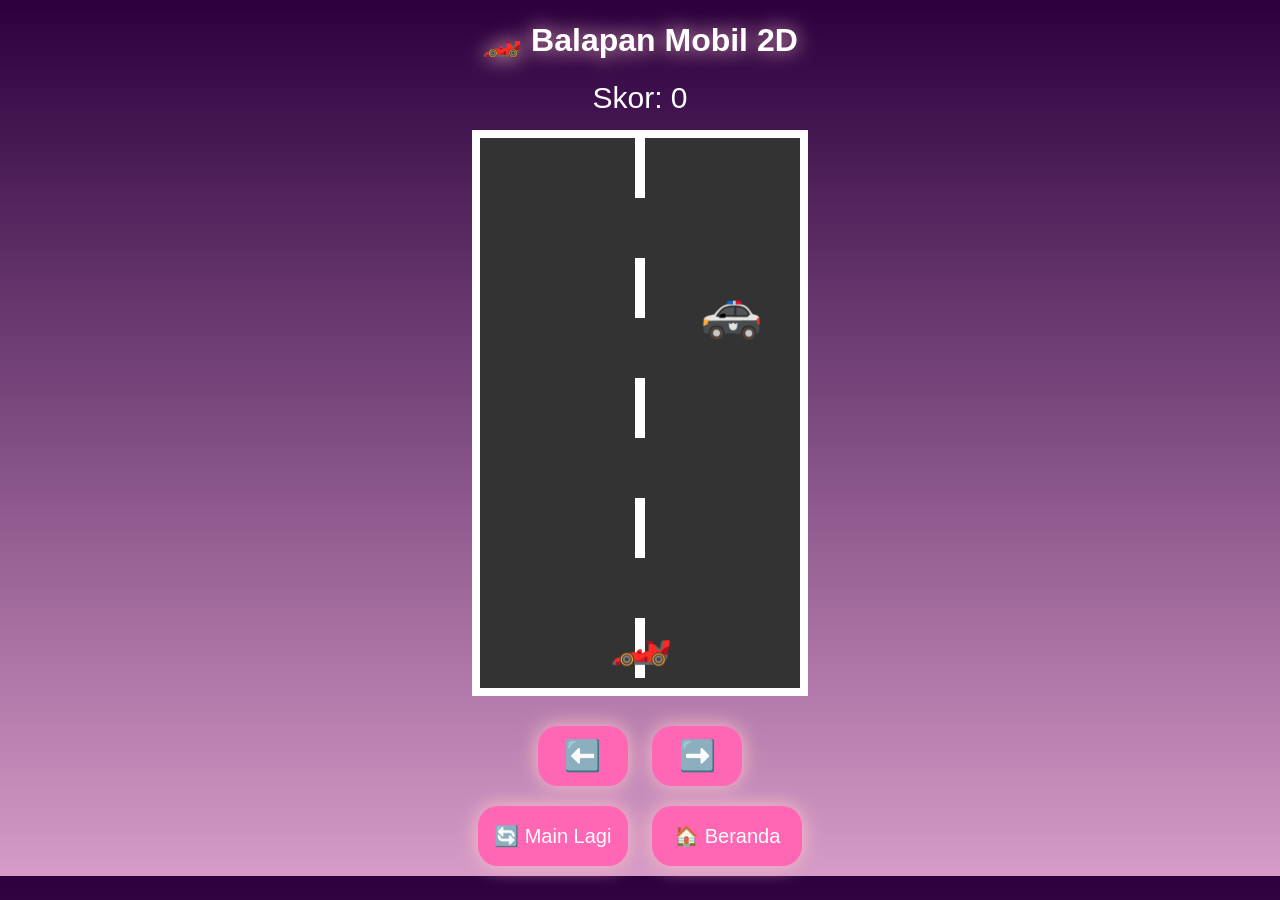
<file: templates/balapan.html>
<!DOCTYPE html>
<html>
<head>
<meta charset="UTF-8">
<title>🏎️ Balapan Mobil 2D Premium</title>

<style>
body{
margin:0;
text-align:center;
font-family:Arial;
color:white;
background:linear-gradient(to bottom,#2b003d,#d69bc7);
overflow:hidden;
}

h1{
text-shadow:0 0 20px pink;
}

#score{
font-size:30px;
margin-bottom:15px;
}

#game{
position:relative;
width:320px;
height:550px;
margin:auto;
background:#333;
border:8px solid white;
overflow:hidden;
}

.line{
position:absolute;
width:10px;
height:60px;
background:white;
left:155px;
}

#player{
position:absolute;
bottom:20px;
left:130px;
font-size:50px;
transition:0.1s;
}

#enemy{
position:absolute;
top:-70px;
left:130px;
font-size:50px;
}

.controls{
margin-top:20px;
}

button{
width:90px;
height:60px;
font-size:30px;
border:none;
border-radius:20px;
background:#ff66b3;
color:white;
margin:10px;
box-shadow:0 0 20px pink;
}

.menu button{
width:150px;
font-size:20px;
}
</style>
</head>
<body>

<h1>🏎️ Balapan Mobil 2D</h1>

<div id="score">
Skor: <span id="nilai">0</span>
</div>

<div id="game">

<div class="line" style="top:0"></div>
<div class="line" style="top:120px"></div>
<div class="line" style="top:240px"></div>
<div class="line" style="top:360px"></div>
<div class="line" style="top:480px"></div>

<div id="enemy">🚓</div>

<div id="player">🏎️</div>

</div>

<div class="controls">
<button onclick="kiri()">⬅️</button>
<button onclick="kanan()">➡️</button>
</div>

<div class="menu">
<button onclick="location.reload()">🔄 Main Lagi</button>

<button onclick='window.location="/"'>
🏠 Beranda
</button>
</div>

<script>
let playerPos=130;
let enemyY=-80;
let enemyPos=[40,130,220];
let enemyX=enemyPos[Math.floor(Math.random()*3)];
let skor=0;

function kiri(){
if(playerPos>40){
playerPos-=90;
document.getElementById("player").style.left=playerPos+"px";
}
}

function kanan(){
if(playerPos<220){
playerPos+=90;
document.getElementById("player").style.left=playerPos+"px";
}
}

setInterval(function(){

enemyY+=5;

document.getElementById("enemy").style.top=enemyY+"px";
document.getElementById("enemy").style.left=enemyX+"px";

if(enemyY>550){
enemyY=-80;
enemyX=enemyPos[Math.floor(Math.random()*3)];
skor++;
document.getElementById("nilai").innerHTML=skor;
}

if(enemyY>430 && enemyX==playerPos){
alert("💥 GAME OVER!\nSkor: "+skor);
location.reload();
}

},30);
</script>

</body>
</html>
</file>
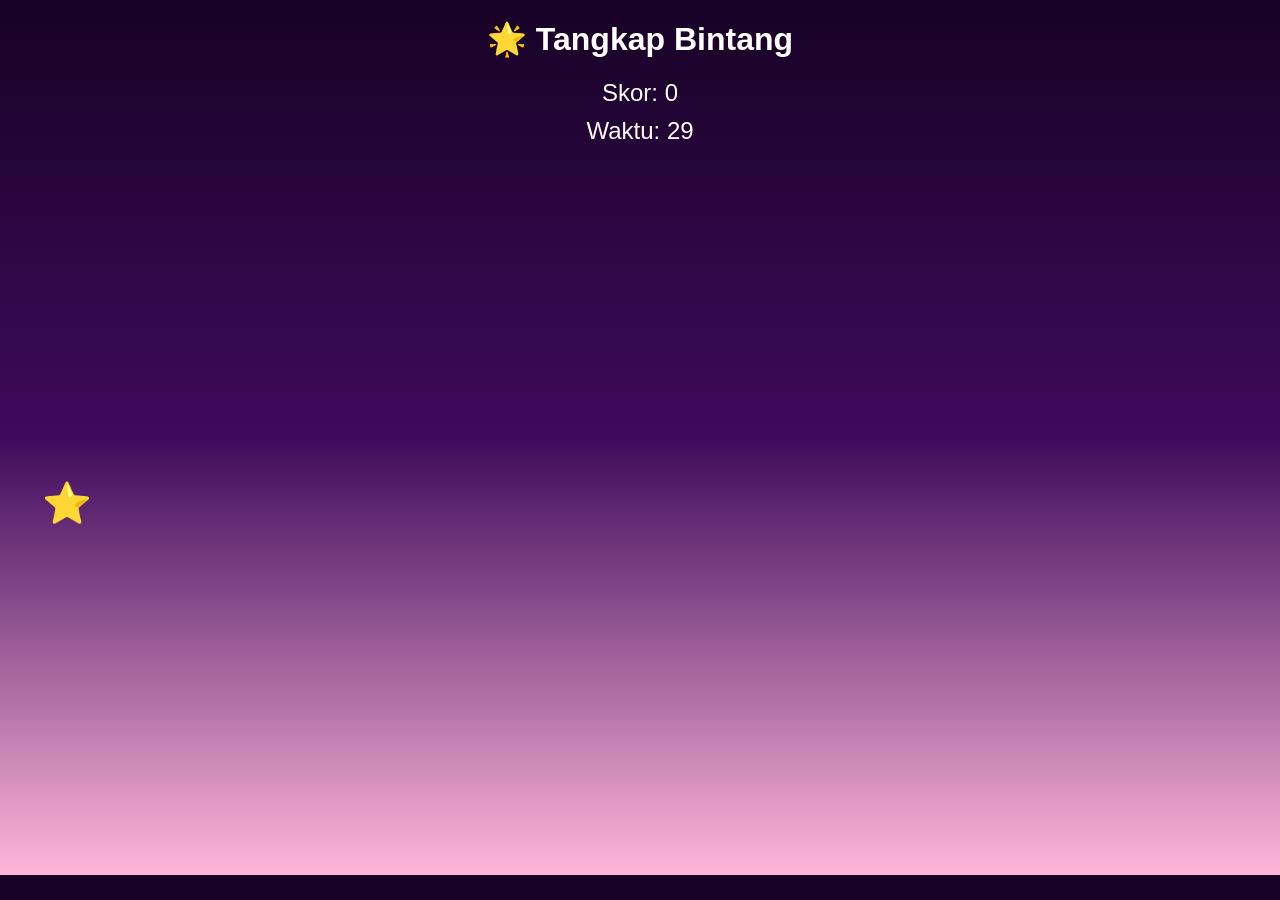
<file: templates/bintang.html>
<!DOCTYPE html>
<html lang="id">
<head>
<meta charset="UTF-8">
<meta name="viewport" content="width=device-width, initial-scale=1.0">
<title>🌟 Tangkap Bintang - RaynaN World</title>

<style>
body{
margin:0;
background:linear-gradient(to bottom,#170225,#3f0a5c,#ffb6d9);
font-family:Arial,sans-serif;
color:white;
text-align:center;
overflow:hidden;
}

h1{
margin-top:20px;
}

#skor,#waktu{
font-size:24px;
margin:10px;
}

#area{
position:relative;
width:100vw;
height:80vh;
}

.bintang{
position:absolute;
font-size:40px;
cursor:pointer;
animation:putar 1s infinite alternate;
}

@keyframes putar{
from{
transform:scale(1);
}
to{
transform:scale(1.2);
}
}
</style>
</head>
<body>

<h1>🌟 Tangkap Bintang</h1>

<div id="skor">Skor: 0</div>
<div id="waktu">Waktu: 30</div>

<div id="area"></div>

<script>

let skor = 0;
let waktu = 30;

function buatBintang(){

const bintang = document.createElement("div");
bintang.className = "bintang";
bintang.innerHTML = "⭐";

bintang.style.left = Math.random()*90 + "vw";
bintang.style.top = Math.random()*70 + "vh";

bintang.onclick = function(){

skor++;
document.getElementById("skor").innerHTML =
"Skor: " + skor;

bintang.remove();

};

document.getElementById("area").appendChild(bintang);

setTimeout(()=>{
bintang.remove();
},2000);

}

setInterval(buatBintang,800);

let timer = setInterval(function(){

waktu--;

document.getElementById("waktu").innerHTML =
"Waktu: " + waktu;

if(waktu <= 0){

clearInterval(timer);

alert("🎉 Permainan selesai!\nSkor kamu: " + skor);

location.reload();

}

},1000);

</script>

</body>
</html>
</file>
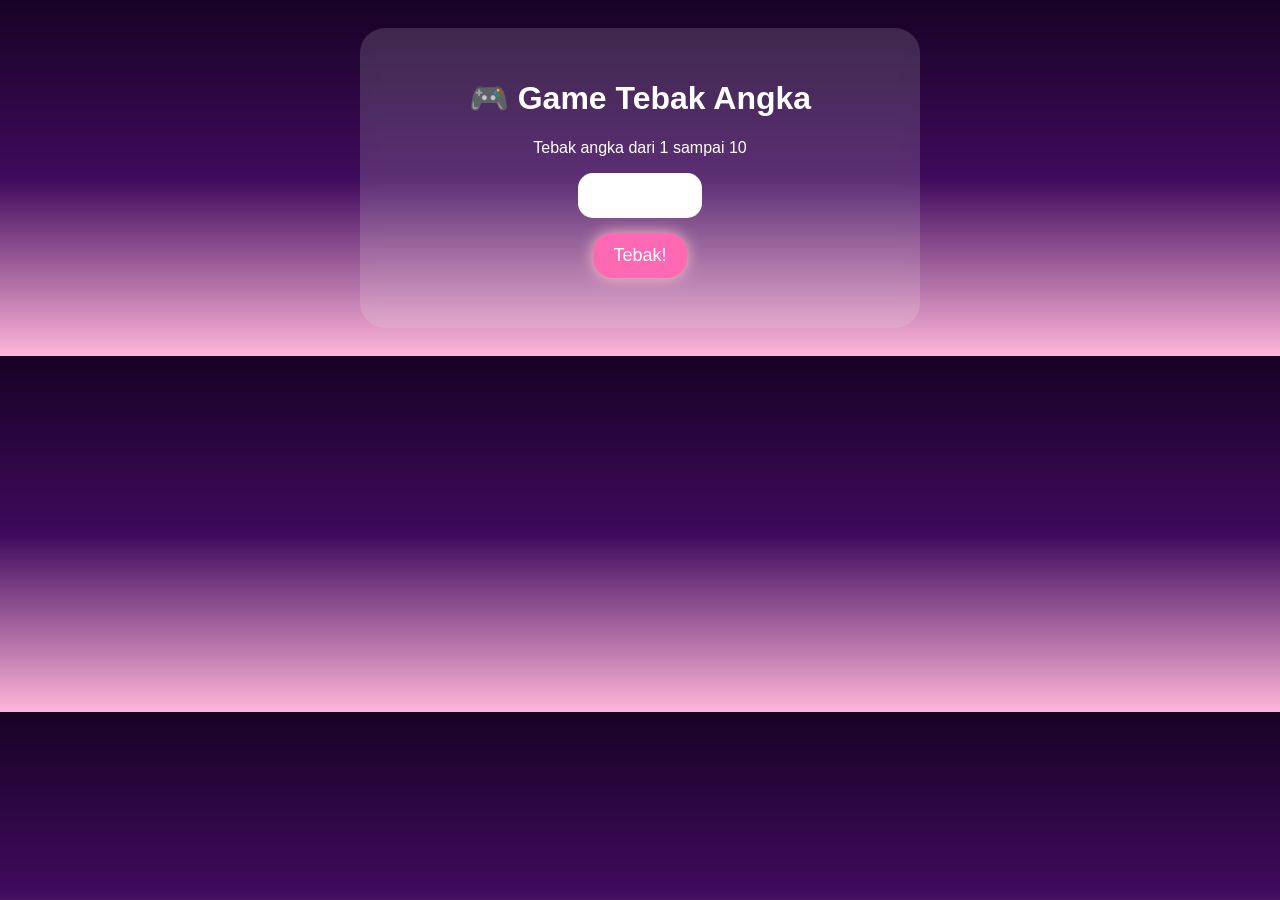
<file: templates/game.html>
<!DOCTYPE html>
<html lang="id">
<head>
<meta charset="UTF-8">
<meta name="viewport" content="width=device-width, initial-scale=1.0">
<title>🎮 Game Zone - RaynaN World</title>

<style>
body{
background:linear-gradient(to bottom,#170225,#3f0a5c,#ffb6d9);
font-family:Arial,sans-serif;
color:white;
text-align:center;
padding:20px;
}

.box{
max-width:500px;
margin:auto;
background:rgba(255,255,255,0.15);
padding:30px;
border-radius:25px;
backdrop-filter:blur(8px);
}

input{
padding:12px;
border:none;
border-radius:15px;
font-size:18px;
width:100px;
text-align:center;
}

button{
padding:12px 20px;
border:none;
border-radius:20px;
background:#ff69b4;
color:white;
font-size:18px;
margin-top:15px;
box-shadow:0 0 15px pink;
}

#hasil{
margin-top:20px;
font-size:20px;
}
</style>
</head>

<body>

<div class="box">

<h1>🎮 Game Tebak Angka</h1>

<p>Tebak angka dari 1 sampai 10</p>

<input type="number" id="angka">

<br>

<button onclick="cek()">Tebak!</button>

<h2 id="hasil"></h2>

</div>

<script>

var rahasia=Math.floor(Math.random()*10)+1;

function cek(){

var angka=document.getElementById("angka").value;

if(angka==rahasia){
document.getElementById("hasil").innerHTML=
"🎉 Selamat! Jawaban benar!";
}
else{
document.getElementById("hasil").innerHTML=
"❌ Salah! Coba lagi.";
}

}

</script>

</body>
</html>
</file>
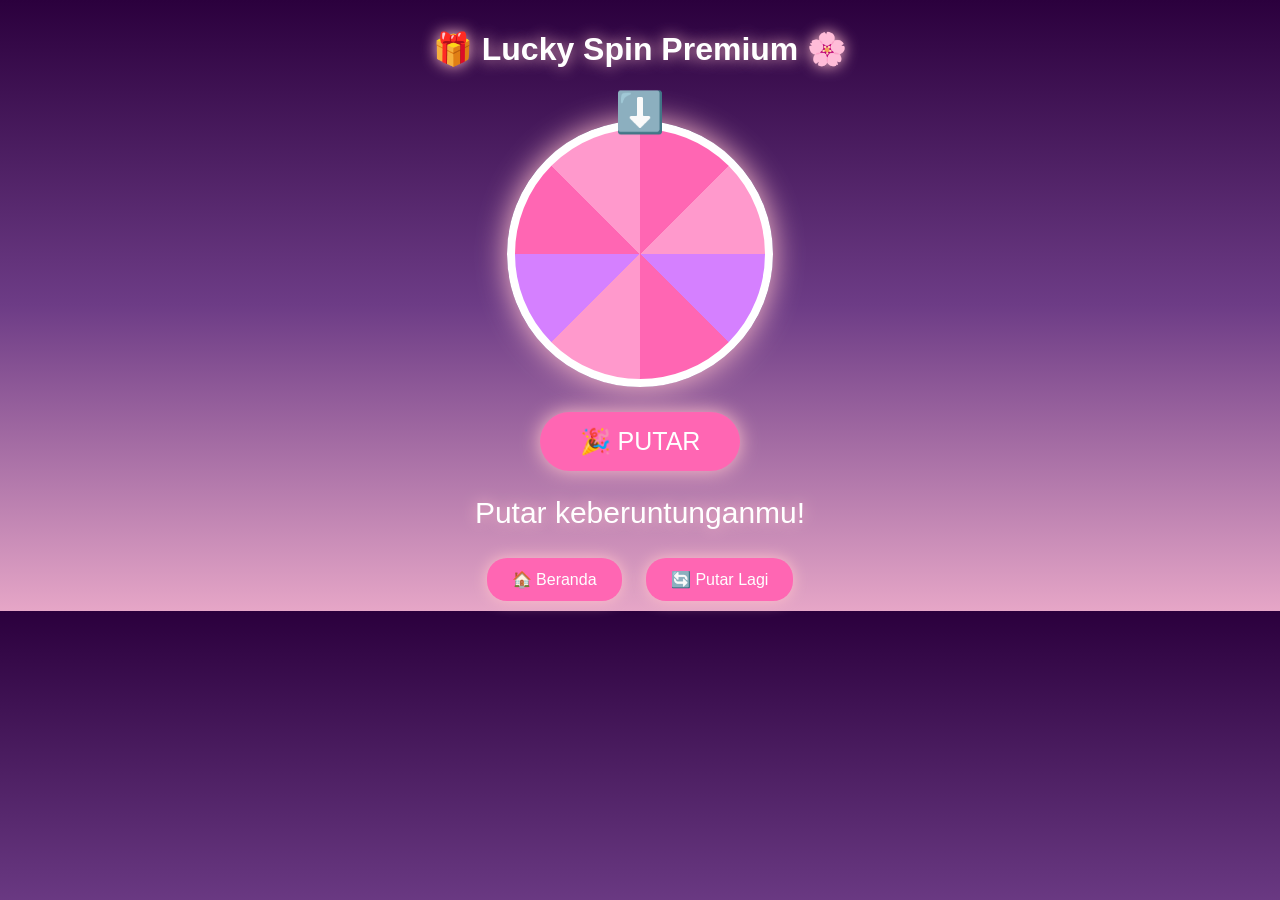
<file: templates/luckyspin.html>
<!DOCTYPE html>
<html>
<head>
<meta charset="UTF-8">
<title>🎁 Lucky Spin Premium</title>

<style>
body{
margin:0;
font-family:Arial;
text-align:center;
color:white;
background:linear-gradient(to bottom,#2b003d,#6d3c86,#e6a6c7);
overflow:hidden;
}

.container{
margin-top:30px;
}

h1{
text-shadow:0 0 15px pink;
}

.wheel{
width:250px;
height:250px;
border-radius:50%;
margin:auto;
border:8px solid white;
box-shadow:0 0 30px pink;
transition:transform 5s ease-out;

background:conic-gradient(
#ff66b3 0deg 45deg,
#ff99cc 45deg 90deg,
#d580ff 90deg 135deg,
#ff66b3 135deg 180deg,
#ff99cc 180deg 225deg,
#d580ff 225deg 270deg,
#ff66b3 270deg 315deg,
#ff99cc 315deg 360deg
);
}

.pointer{
font-size:40px;
margin-bottom:-15px;
}

button{
margin-top:25px;
padding:15px 40px;
font-size:25px;
border:none;
border-radius:30px;
background:#ff66b3;
color:white;
box-shadow:0 0 20px pink;
}

.result{
font-size:30px;
margin-top:25px;
text-shadow:0 0 15px pink;
}

.menu a{
text-decoration:none;
color:white;
background:#ff66b3;
padding:12px 25px;
border-radius:20px;
box-shadow:0 0 15px pink;
margin:10px;
display:inline-block;
}

.sakura{
position:fixed;
top:-50px;
font-size:25px;
animation:fall linear infinite;
}

@keyframes fall{
0%{
transform:translateY(-50px);
}
100%{
transform:translateY(110vh);
}
}
</style>
</head>

<body>

<div class="container">

<h1>🎁 Lucky Spin Premium 🌸</h1>

<div class="pointer">⬇️</div>

<div class="wheel" id="wheel"></div>

<button onclick="spinWheel()">🎉 PUTAR</button>

<div class="result" id="hasil">
Putar keberuntunganmu!
</div>

<br>

<div class="menu">
<a href="/">🏠 Beranda</a>
<a href="/luckyspin">🔄 Putar Lagi</a>
</div>

</div>

<script>

let hadiah = [
"💎 Diamond x100",
"🎵 Lagu Favorit",
"🌸 Bunga Sakura",
"🍫 Coklat",
"🎁 Hadiah Misterius",
"⭐ Bintang Keberuntungan",
"👑 Mahkota Emas",
"❤️ Hati Spesial"
];

function spinWheel(){

let deg = 3600 + Math.random()*360;

document.getElementById("wheel").style.transform =
"rotate("+deg+"deg)";

setTimeout(function(){

let random =
hadiah[Math.floor(Math.random()*hadiah.length)];

document.getElementById("hasil").innerHTML =
"🎉 Selamat!<br><br>"+random;

},5000);

}

for(let i=0;i<20;i++){

let sakura=document.createElement("div");

sakura.className="sakura";

sakura.innerHTML="🌸";

sakura.style.left=Math.random()*100+"%";

sakura.style.animationDuration=
(5+Math.random()*5)+"s";

document.body.appendChild(sakura);

}
</script>

</body>
</html>
</file>
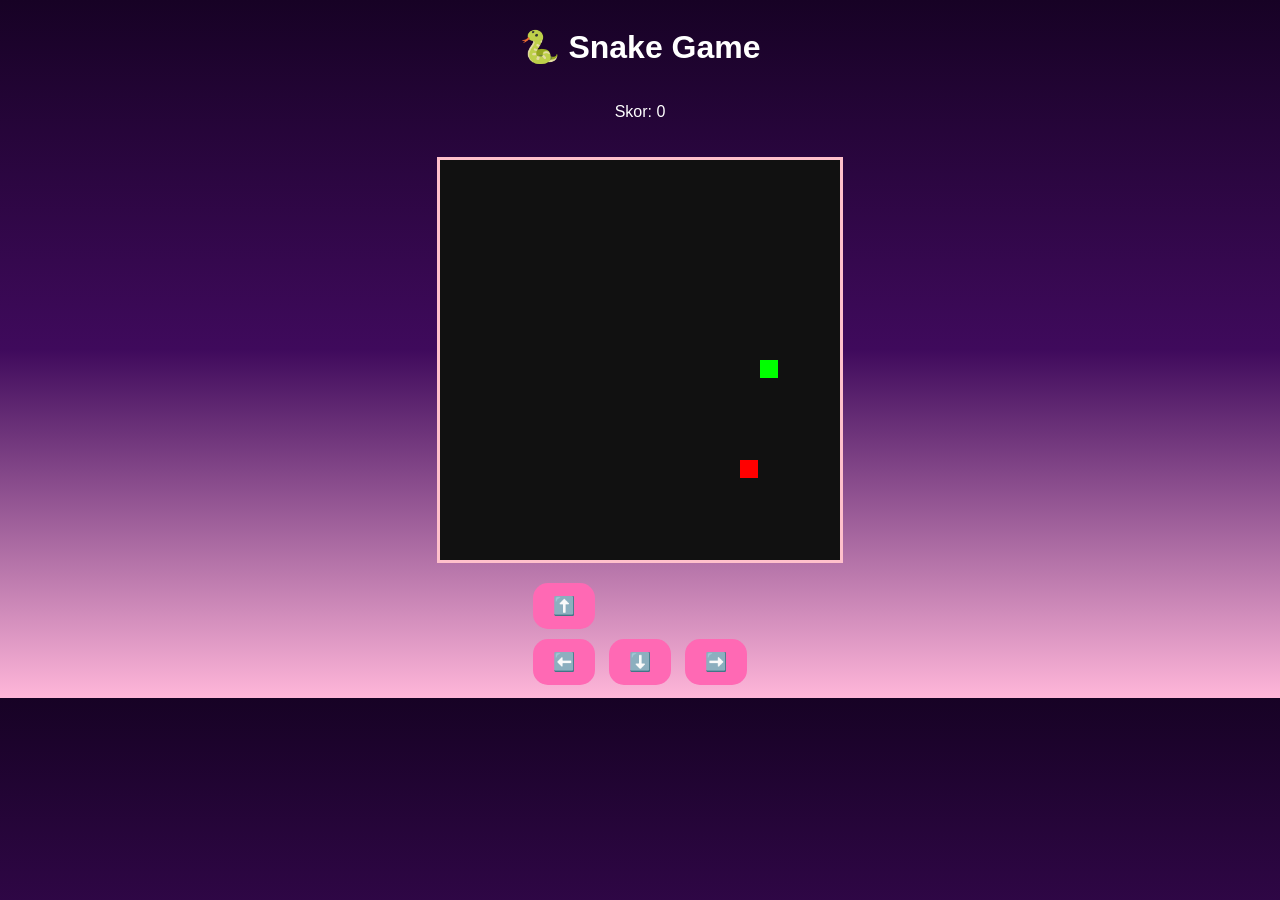
<file: templates/snake.html>
<!DOCTYPE html>
<html lang="id">
<head>
<meta charset="UTF-8">
<meta name="viewport" content="width=device-width, initial-scale=1.0">
<title>🐍 Snake - RaynaN World</title>

<style>
body{
background:linear-gradient(to bottom,#170225,#3f0a5c,#ffb6d9);
display:flex;
flex-direction:column;
align-items:center;
font-family:Arial,sans-serif;
color:white;
}

h1{
margin-top:20px;
}

canvas{
background:#111;
border:3px solid pink;
margin-top:20px;
}

button{
margin:5px;
padding:12px 20px;
font-size:18px;
border:none;
border-radius:15px;
background:#ff69b4;
color:white;
}

#controls{
margin-top:15px;
}
</style>
</head>
<body>

<h1>🐍 Snake Game</h1>

<p>Skor: <span id="score">0</span></p>

<canvas id="game" width="400" height="400"></canvas>

<div id="controls">
<div>
<button onclick="ubahArah('up')">⬆️</button>
</div>

<div>
<button onclick="ubahArah('left')">⬅️</button>
<button onclick="ubahArah('down')">⬇️</button>
<button onclick="ubahArah('right')">➡️</button>
</div>
</div>

<script>
const canvas = document.getElementById("game");
const ctx = canvas.getContext("2d");

const ukuran = 20;
let skor = 0;

let ular = [
{x:10,y:10}
];

let arah = "right";

let makanan = {
x:15,
y:15
};

function gambar(){

ctx.fillStyle="#111";
ctx.fillRect(0,0,400,400);

ctx.fillStyle="lime";

ular.forEach(bagian=>{
ctx.fillRect(
bagian.x*ukuran,
bagian.y*ukuran,
ukuran-2,
ukuran-2
);
});

ctx.fillStyle="red";

ctx.fillRect(
makanan.x*ukuran,
makanan.y*ukuran,
ukuran-2,
ukuran-2
);

let kepala = {
x:ular[0].x,
y:ular[0].y
};

if(arah=="up") kepala.y--;
if(arah=="down") kepala.y++;
if(arah=="left") kepala.x--;
if(arah=="right") kepala.x++;

ular.unshift(kepala);

if(
kepala.x==makanan.x &&
kepala.y==makanan.y
){
skor++;
document.getElementById("score").innerText=skor;

makanan={
x:Math.floor(Math.random()*20),
y:Math.floor(Math.random()*20)
};
}else{
ular.pop();
}

if(
kepala.x<0 ||
kepala.y<0 ||
kepala.x>=20 ||
kepala.y>=20
){
alert("💀 Game Over!\nSkor: "+skor);

ular=[{x:10,y:10}];
arah="right";
skor=0;
document.getElementById("score").innerText=0;
}
}

function ubahArah(a){
arah=a;
}

document.addEventListener("keydown",e=>{
if(e.key=="ArrowUp") arah="up";
if(e.key=="ArrowDown") arah="down";
if(e.key=="ArrowLeft") arah="left";
if(e.key=="ArrowRight") arah="right";
});

setInterval(gambar,150);
</script>

</body>
</html>
</file>
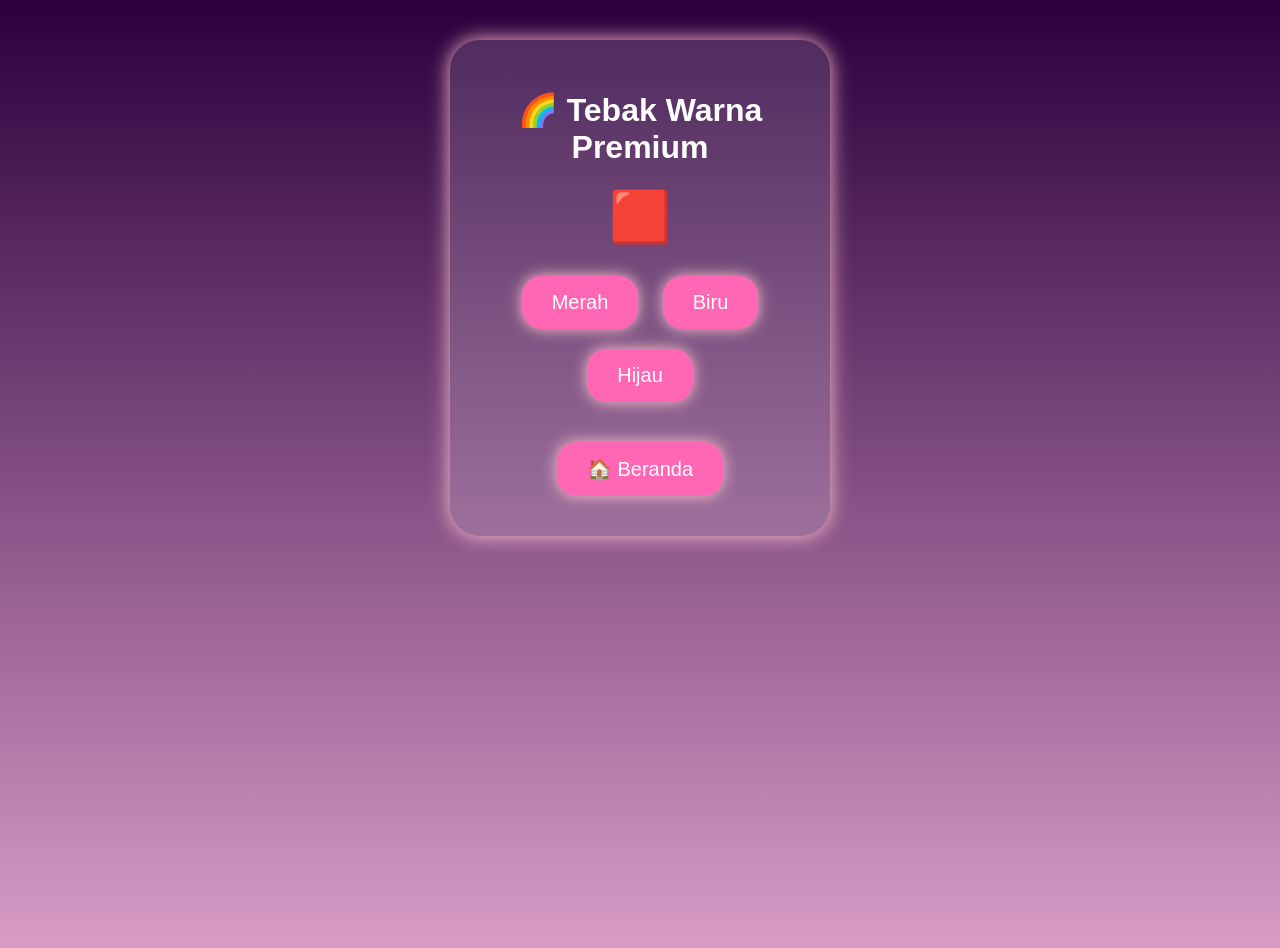
<file: templates/tebakwarna.html>
<!DOCTYPE html>
<html>
<head>
<meta charset="UTF-8">
<title>🌈 Tebak Warna Premium</title>

<style>
body{
background:linear-gradient(to bottom,#2b003d,#d89bc6);
color:white;
font-family:Arial;
text-align:center;
min-height:100vh;
}

.box{
margin:40px auto;
width:320px;
padding:30px;
background:rgba(255,255,255,0.15);
border-radius:30px;
box-shadow:0 0 20px pink;
}

button{
padding:15px 30px;
font-size:20px;
border:none;
border-radius:20px;
background:#ff66b3;
color:white;
margin:10px;
box-shadow:0 0 15px pink;
}

#warna{
font-size:50px;
margin:20px;
}
</style>
</head>

<body>

<div class="box">
<h1>🌈 Tebak Warna Premium</h1>

<h2 id="warna">🟥</h2>

<button onclick="tebak('Merah')">Merah</button>
<button onclick="tebak('Biru')">Biru</button>
<button onclick="tebak('Hijau')">Hijau</button>

<h2 id="hasil"></h2>

<a href="/">
<button>🏠 Beranda</button>
</a>

</div>

<script>
let jawaban = "Merah";

function tebak(pilih){
if(pilih==jawaban){
document.getElementById("hasil").innerHTML="🎉 Benar!";
}
else{
document.getElementById("hasil").innerHTML="❌ Salah!";
}
}
</script>

</body>
</html>
</file>
